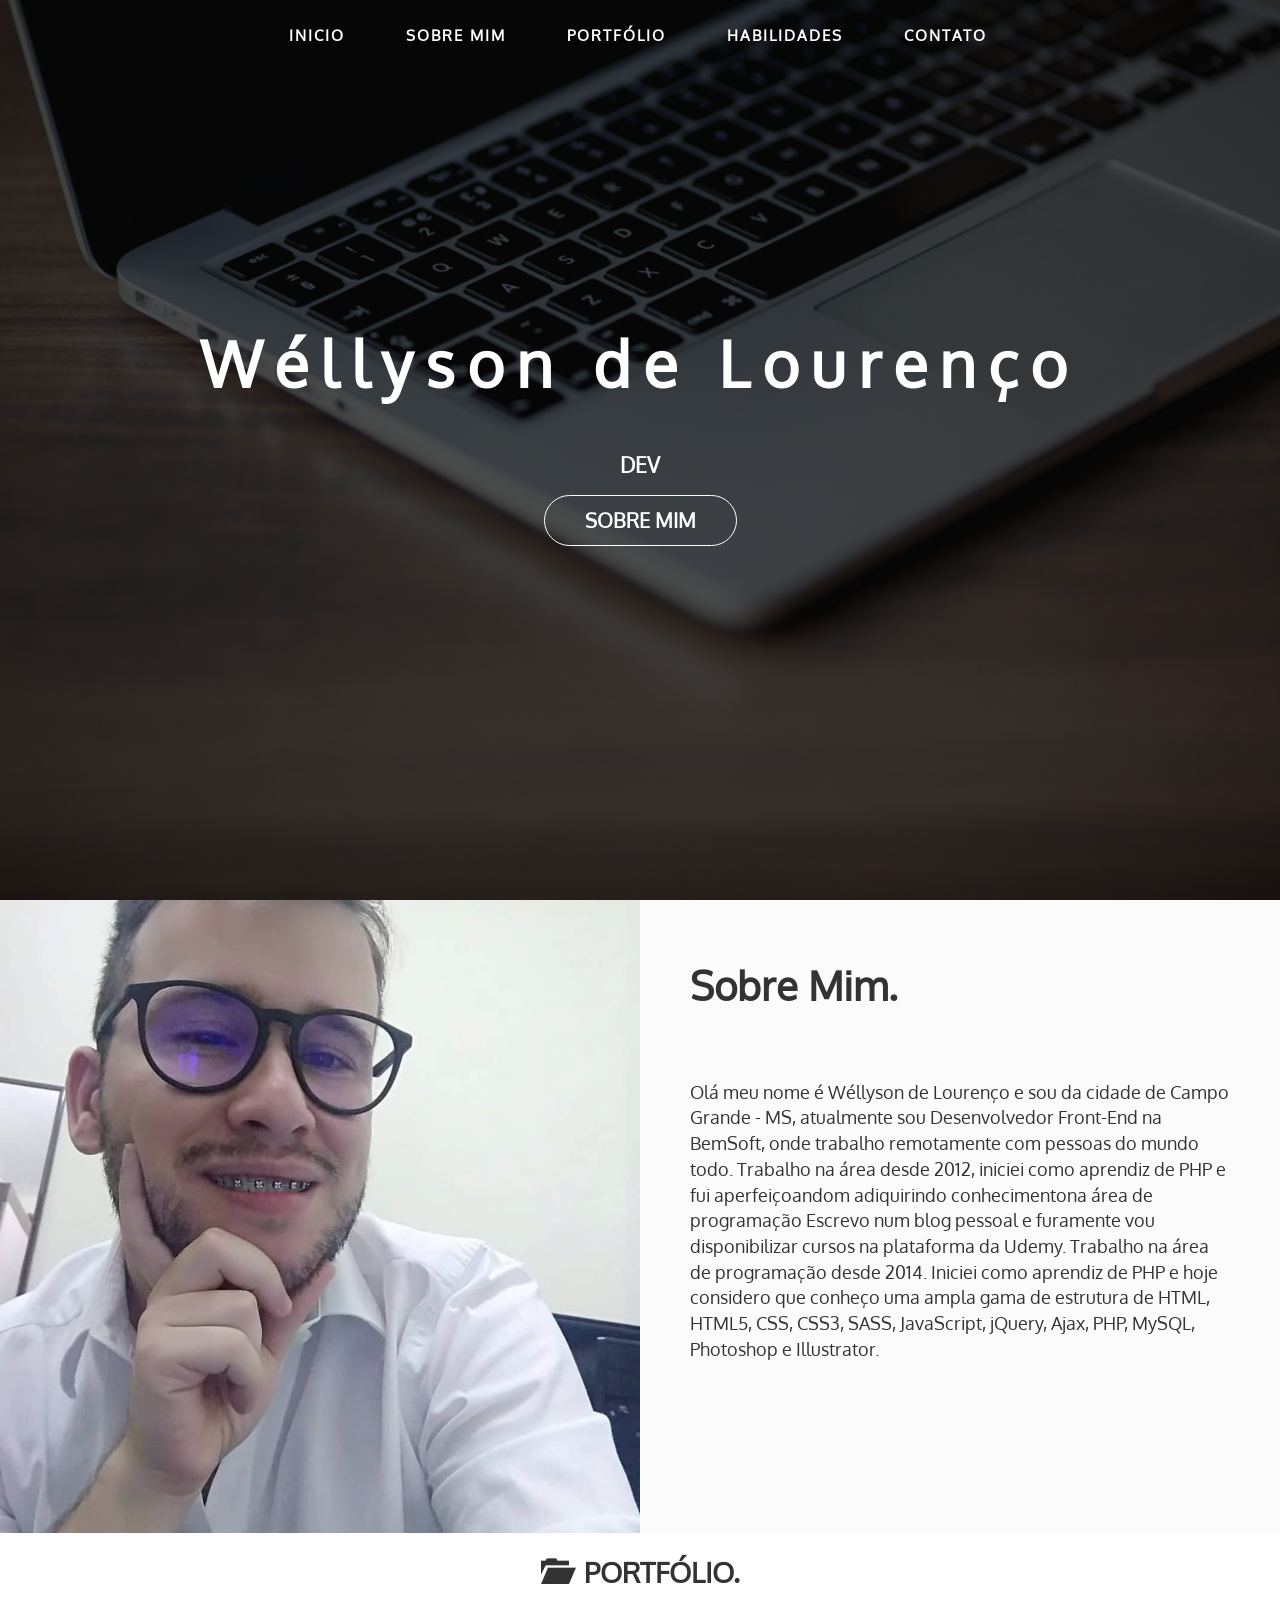
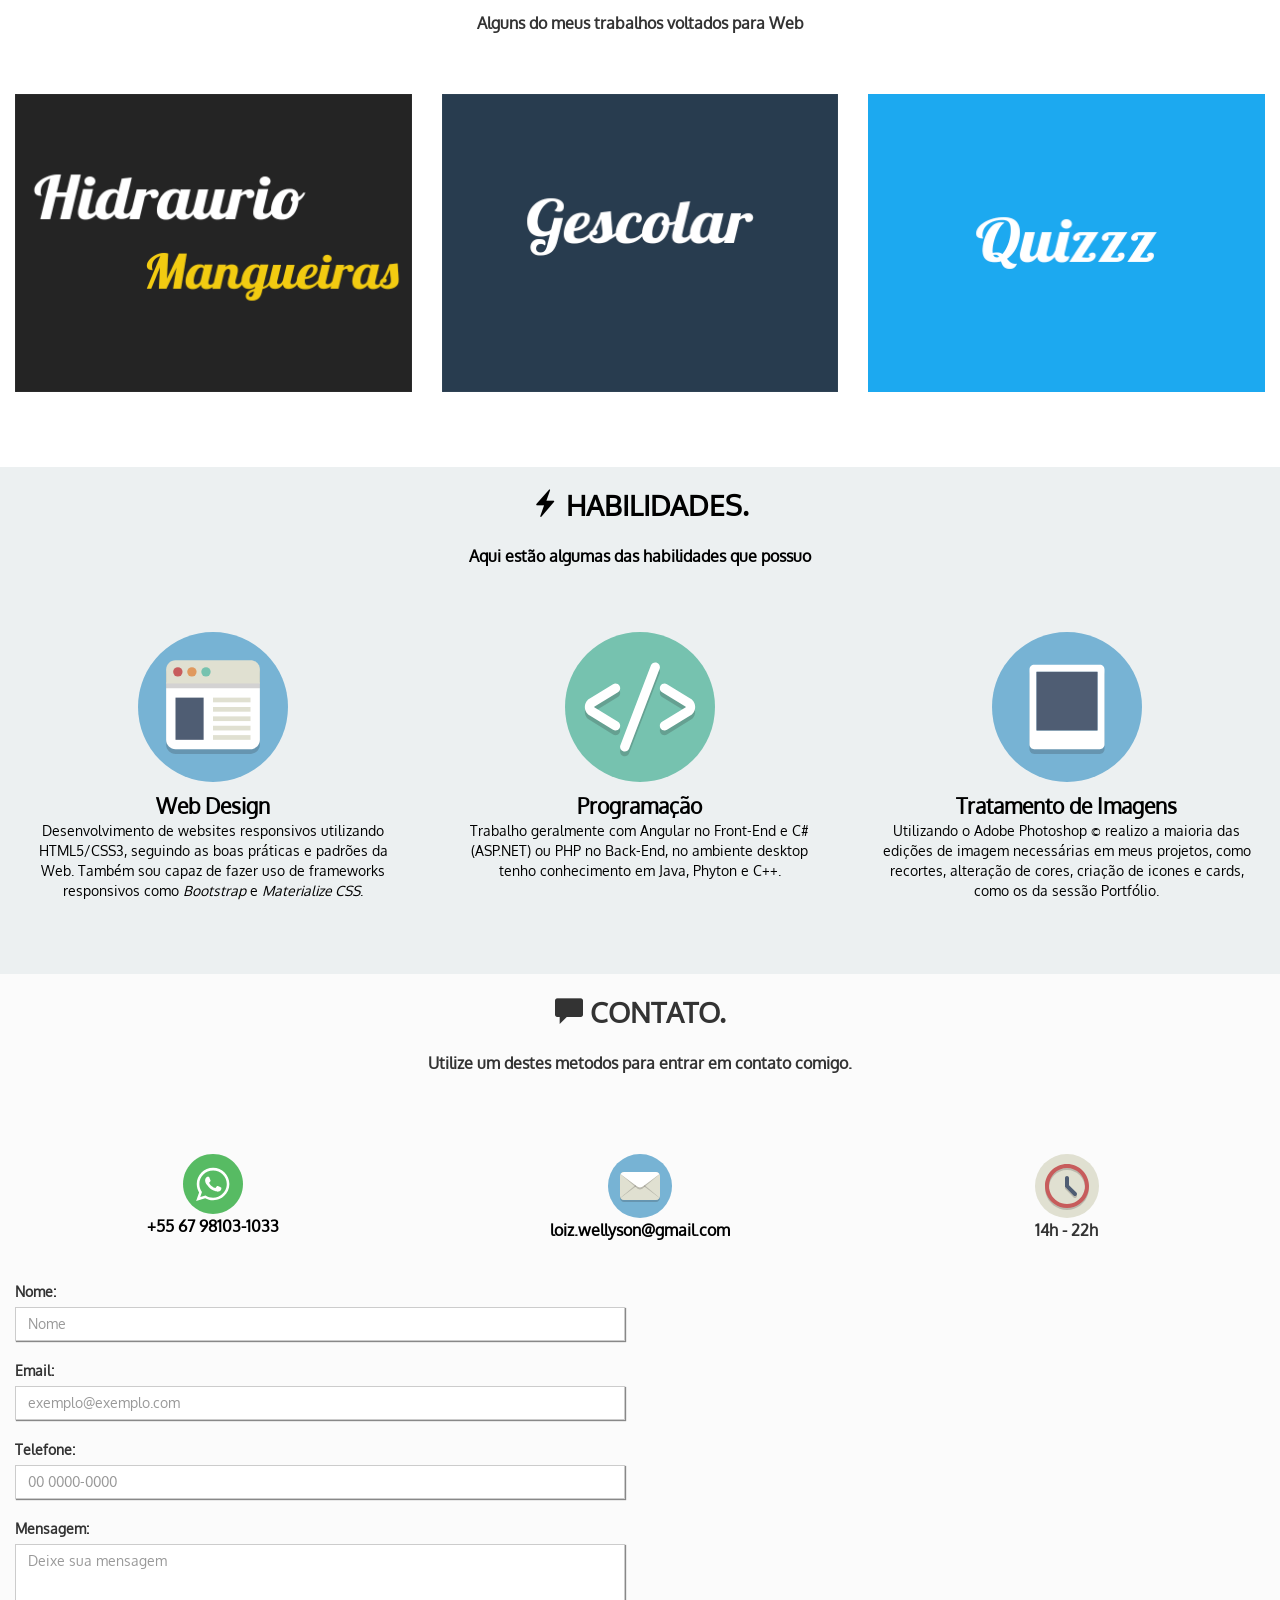
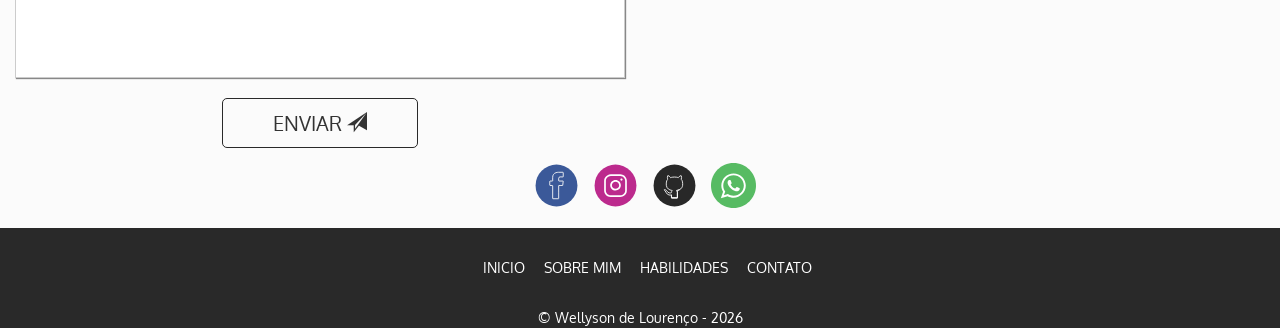
<file: index.html>
<!doctype HTML>
<html pt-br>
  <head>
    <title>Wellyson de Lourenco</title>
    <meta name="viewport" content="width=device-width, initial-scale=1.0">
    <meta charset="utf-8">
    <meta name="keywords" content="Wellyson de Lourenco, wellyson, lourenco, lourenço, wéllyson, Desenvolvedor, desenvolvedor web,web developer,developer,
      ,PHP, SQL, html , Javascript, Programador web, web designer, web design, web, 
      designer"> 
    <meta name="Description" content="Wellyson de Lourenco - Web Designer e Desenvolvedor">
    <link rel="apple-touch-icon" sizes="180x180" href="img/favicons/apple-touch-icon.png">
    <link rel="icon" type="image/png" href="img/favicons/favicon-32x32.png" sizes="32x32">
    <link rel="icon" type="image/png" href="img/favicons/favicon-16x16.png" sizes="16x16">
    <link rel="manifest" href="img/favicons/manifest.json">
    <link rel="mask-icon" href="img/favicons/safari-pinned-tab.svg" color="#5bbad5">
    <meta name="theme-color" content="#ffffff">
    <link rel="stylesheet" href="css/estilo.css">
    <link rel="stylesheet" href="css/bootstrap.min.css">
  </head>
  <body>
      <div class="topo" id="topo">
        <a href="#banner">
          <button class="btn-nav">
            <h1><span class="glyphicon glyphicon-home"></span></h1>
          </button>
        </a>
        <a href="#sobremim">
          <button class="btn-nav">
            <h1><span class="glyphicon glyphicon-user"></span></h1>
          </button>
        </a>
        <a href="#portfolio">
          <button class="btn-nav">
            <h1><span class="glyphicon glyphicon-folder-open"></span></h1>
          </button>
        </a>
        <a href="#habilidades">
          <button class="btn-nav">
            <h1><span class="glyphicon glyphicon-flash"></span></h1>
          </button>
        </a>
        <a href="#contato">
          <button class="btn-nav">
            <h1><span class="glyphicon glyphicon-comment"></span></h1>
          </button>
        </a>
      </div>
      <nav class="navbar" id="navbar">
        <ul>
          <a href="#banner" id="linkbanner">
            <li class="nav-item">
              <h2>Inicio</h2>
            </li>
          </a>
          <a href="#sobremim">
            <li class="nav-item">
              <h2>Sobre Mim</h2>
            </li>
          </a>
          <a href="#portfolio">
            <li class="nav-item">
              <h2>Portfólio</h2>
            </li>
          </a>
          <a href="#habilidades">
            <li class="nav-item">
              <h2>Habilidades</h2>
            </li>
          </a>
          <a href="#contato">
            <li class="nav-item">
              <h2>Contato</h2>
            </li>
          </a>
        </ul>
      </nav>
      <section class="jumbotron" id="banner">
        <h1 id="bannertxt">Wéllyson de Lourenço</h1>
        <h2 id="bannertxt2">DEV</h2>
        <a href="#sobremim"><button class="buttonbanner">Sobre Mim</button></a>
      </section>
      <section class="container-fluid" id="sobremim">
        <div class="row">
          <div class="col-md-6" id="foto"> 
            <figure>
              <img src="img/eu.jpg">
            </figure>
          </div>
          <article class="col-md-6 col-sm-12 tex">
            <h1>Sobre&nbsp;Mim.</h1>
            <p class="text-left"> Olá meu nome é Wéllyson de Lourenço e sou da  cidade de Campo Grande - MS, atualmente sou Desenvolvedor 
			Front-End na BemSoft, onde trabalho remotamente com pessoas do mundo todo. Trabalho na área desde 2012, iniciei como 
			aprendiz de PHP e fui aperfeiçoandom adiquirindo conhecimentona área de programação
			
			Escrevo num blog pessoal e furamente vou disponibilizar cursos na plataforma da Udemy.
			Trabalho na área de programação desde 2014. Iniciei como aprendiz de PHP e hoje considero que
			conheço uma ampla gama de estrutura de HTML, HTML5, CSS, CSS3, SASS, JavaScript, jQuery, Ajax, PHP, MySQL,
			Photoshop e Illustrator.
			
			<!--Graduando em Analises e Desenvolvimento de sistemas pela Universidade Estácio de Sá.
			Possuo experiência ativa na resolução de problemas emergênciais em SQL e DEV.
No momento estou alocado na equipe de suporte aos sistemas WiseLab, sisCash e sisCall.-->

            </p>
          </article>
        </div>
      </section>
      <section class="container-fluid" id="portfolio">
        <div class="row">
          <div class="col-md-12 text-center">
            <h1 class="titulo"><span style="margin-right: 15px;" class="glyphicon glyphicon-folder-open"></span>Portfólio.</h1>
            <h3 class="subtitle">Alguns do meus trabalhos voltados para Web</h3>
          </div>
        </div>
        <div class="row ">
          <div class="col-md-4  col-sm-6  col-xs-12">
            <figure>
              <img src="img/hidrau.png" alt="Hidraurio Mangueiras Hidraulicas">
              <figcaption>
                <a href="http://hidrauriomangueiras.com.br" target="_blank"><button >Visitar</button></a>
                <a href="https://github.com/tiagosilveiraa/hidraurio" target="_blank"><button >Github</button></a>
              </figcaption>
            </figure>
          </div>
          <div class="col-md-4 col-sm-6 col-xs-12">
            <figure>
              <img src="img/gescolar.png" alt="Sistema de Gestão Escolar">
              <figcaption>
                <a href="http://tiagotestes.esy.es/Gescolar" target="_blank"><button >Visitar</button></a>
                <a href="https://github.com/tiagosilveiraa/gescolar" target="_blank"><button >Github</button></a>
              </figcaption>
            </figure>
          </div>
          <div class="col-md-4 col-sm-6 col-xs-12">
            <figure>
              <img src="img/quizz.png" alt="Quiz Teocratico">
              <figcaption>
                <a href="http://tiagotestes.esy.es/Game/" target="_blank"><button>Visitar</button></a>
                <a href="https://github.com/tiagosilveiraa/Gameteocratico" target="_blank"><button >Github</button></a>
              </figcaption>
            </figure>
          </div>
        </div>
      </section>
      <section class="container-fluid" id="habilidades">
        <div class="row text-center">
          <div class="col-md-12 text-center">
            <h1 class="titulo"><span class="glyphicon glyphicon-flash"></span> Habilidades.</h1>
            <h3 class="subtitle">
              Aqui estão algumas das habilidades que possuo
            </h3>
          </div>
        </div>
        <div class="row">
          <div class="col-md-4 ">
            <div class="thumbnail text-center">
              <img src="img/site.svg" alt="">
              <div class="caption">
                <h2>Web Design</h2>
                Desenvolvimento de websites responsivos utilizando HTML5/CSS3, seguindo as boas práticas e padrões da Web.
                Também sou capaz de fazer uso de frameworks responsivos como 
                <i>Bootstrap</i> e <i>Materialize CSS</i>.
              </div>
            </div>
          </div>
          <div class="col-md-4 ">
            <div class="thumbnail text-center">
              <img src="img/prog.svg" alt="">
              <div class="caption">
                <h2>Programação</h2>
                <p>
                  Trabalho geralmente com Angular no Front-End e C# (ASP.NET) ou PHP no Back-End, no ambiente desktop tenho conhecimento em Java, Phyton e C++.
                </p>
              </div>
            </div>
          </div>
          <div class="col-md-4 ">
            <div class="thumbnail text-center">
              <img src="img/imagem.svg" alt="">
              <div class="caption">
                <h2>Tratamento de Imagens</h2>
                <p>
                  Utilizando o Adobe Photoshop <small>&copy;</small> realizo a maioria das edições de imagem necessárias em meus projetos, como recortes, alteração de cores, criação de icones e cards,
                  como os da sessão Portfólio.
                </p>
              </div>
            </div>
          </div>
        </div>
      </section>
      <section class="container-fluid" id="contato">
        <div class="row text-center">
          <div class="col-md-12 text-center">
            <h1 class="titulo"><span class="glyphicon glyphicon-comment"></span> Contato.</h1>
            <h3 class="subtitle">Utilize um destes metodos para entrar em contato comigo.
            </h3>
          </div>
        </div>
        <div class="row text-center" >
          <div class="col-md-4 col-sm-4 text-center">
            <a href="tel:+55 67 98103-1033">
              <figure class="text-center">
                <img src="img/whats.svg" alt="Telefone de contato">
                <figcaption>
                  <h3>+55 67 98103-1033</h3>
                </figcaption>
              </figure>
            </a>
          </div>
          <div class="col-md-4 col-sm-4 text-center">
            <a href="mailto:loiz.wellyson@gmail.com">
              <figure class="text-center">
                <img src="img/email.svg" alt="E-mail">
                <figcaption>
                  <h3>loiz.wellyson@gmail.com</h3>
                </figcaption>
              </figure>
            </a>
          </div>
          <div class="col-md-4 col-sm-4 text-center">
            <figure class="text-center">
              <img src="img/relogio.svg" alt="Horário">
              <figcaption>
                <h3>14h - 22h</h3>
              </figcaption>
            </figure>
          </div>
        </div>
        <div class="row">
          <form id="formcontato" class="col-md-6">
            <label> Nome:</label>
            <input type="text" id="nome" name="nome" class="form-control" placeholder="Nome" aria-describedby="basic-addon1">
             <div class="validacao" id="valida_nome">
                
             </div>
            
            <label>Email: </label>
            <input type="text" id="email" name="email" class="form-control" placeholder="exemplo@exemplo.com" aria-describedby="basic-addon1">
            <div class="validacao" id="valida_email">
                
            </div>
            
            <label>Telefone:</label>
            <input type="text" id="telefone" name="telefone" placeholder="00 0000-0000" class="form-control" aria-describedby="basic-addon1">
            <div class="validacao" id="valida_telefone">
                
            </div>
            
            <label>Mensagem:</label>
            <textarea rows="6" class="form-control" placeholder="Deixe sua mensagem" name="mensagem" id="mensagem"></textarea>
            <div class="validacao" id="valida_mensagem">
                
            </div>
            
            <div class="text-center">
              <button type="submit" class="button" id="enviar">Enviar <span class="glyphicon glyphicon-send"></span></button>
            </div>
           
            <div class="notificacao text-center" id="notificacao">
              <h2 id="titnotif">
              </h2>
              <p id="txtnotif"></p>
            </div>
          </form>
          <adress class="col-md-6 text-center" >
            <iframe src="https://www.google.com/maps/embed?pb=!1m14!1m8!1m3!1d14951.185696972247!2d-54.5698354!3d-20.4735529!3m2!1i1024!2i768!4f13.1!3m3!1m2!1s0x0%3A0x262d72be5abf9cd4!2sCondominio+Nova+Holanda+janda!5e0!3m2!1spt-BR!2sbr!4v1517754695588"  allowfullscreen></iframe>
          </adress>
        </div>
        <div class="row">
          <div class=" col-md-12 col-sm-12 text-center" >
            <ul>
              <li><a href="https://www.facebook.com/wellyson.lourenco/" target="_blank">
                <img src="img/fb.svg" />
                </a>
              </li>
              <li><a href="https://www.instagram.com/wellysonlourenco/" target="_blank">
                <img src="img/insta.svg" />
                </a>
              </li>
              
              <li><a href="https://github.com/wellysonlourenco/"  target="_blank">
                <img src="img/github.svg" />
                </a>
              </li>
              <li><a href="https://api.whatsapp.com/send?1=pt_BR&phone=5567981031033"  target="_blank">
                <img src="img/whats.svg" />
                </a>
              </li>
            </ul>
          </div>
        </div>
      </section>
      <footer class="container-fluid">
        <div class="row">
          <div class="col-md-12 col-sm-12 text-center">
            <ul>
              <li><a href="#banner" id="footerlinkbanner">INICIO</li>
              </a>
              <li><a href="#sobremim">SOBRE MIM</li>
              </a>
              <li><a href="#habilidades">HABILIDADES</li>
              </a>
              <li><a href="#contato">CONTATO</li>
              </a>
            </ul>
          </div>
        </div>
        <div class="row">
          <div class="col-md-12 text-center">
            <p> &copy; Wellyson de Lourenço - <span id="data"></span></p>
          </div>
        </div>
      </footer>
    <script src="js/jquery.js"></script>
    <script src="js/script.js"></script>
  </body>
</html>
</file>
<file: css/estilo.css>
*{
  margin: 0;
  padding: 0;
  text-decoration: none !important;
  font-family: "Oxygen", sans-serif;
}
html, body{
  height: 100%;
  margin: 0;
}

.topo{
  display: none;
}
.btn-nav{
  display: none;
}

@font-face {
    font-family: 'Oxygen';
    src: local('Oxygen Regular'), local('Oxigen-Regular'), url(../fonts/Oxygen-Regular.ttf) format('truetype');
}

.text-center{
  text-align: center !important;
}

.text-left{
  text-align: left !important;
}

.text-right{
  text-align: right !important;
}

.text-justify{
  text-align: justify !important;
}

.subtitle{
  padding-bottom: 60px;
}

.navbar{
  height: 75px;
  text-align: center;
  position: fixed;
  top:0;
  background-color: transparent;
  width: 100%;
  color: #fff;
  z-index: 999;
  letter-spacing: 2px;
  transition: all 1.1s ease;
  -webkit-transition: all 1.1s ease;
  -moz-transition: all 1.1s ease;
  -o-transition: all 1.1s ease;

}

.nav-item{
  font-style: bold;
  display: inline-block;
  text-transform: uppercase;
  color: #fff;
  margin-left: 25px;
  margin-top: 25px;
  list-style: none;
  font-size: 10px;
  transition: all 0.4s ease;
  -webkit-transition: all 0.4s ease;
  -moz-transition: all 0.4s ease;
  -o-transition: all 0.4s ease;
}
.nav-item:hover{
  transform: translateY(8px);
  -webkit-transform: translateY(8px);
  -moz-transform: translateY(8px);
  -ms-transform: translateY(8px);
}
.nav-item:last-child{
  padding-right: 30px;
}

img{
  max-width: 100% !important;
  max-height: 100% !important;
}
#banner{
  height: 100vh;
  background-color: #292929;
  padding-left: 15px;
  padding-right: 15px;
  background: linear-gradient(rgba(0, 0, 0, 0.7), rgba(0, 0, 0, 0.7)), url('../img/banner.jpeg');
  background: -webkit-linear-gradient(rgba(0, 0, 0, 0.7), rgba(0, 0, 0, 0.7)), url('../img/banner.jpeg');
  background: -moz-linear-gradient(rgba(0, 0, 0, 0.7), rgba(0, 0, 0, 0.7)), url('../img/banner.jpeg');
  background: -o-linear-gradient(rgba(0, 0, 0, 0.7), rgba(0, 0, 0, 0.7)), url('../img/banner.jpeg');
  background-repeat:no-repeat;
  background-size: cover;
  background-position: center;
  margin-bottom: 0;
  color: #fff;
  text-align: center;
  top: 0 !important;
}

#banner h1{
  letter-spacing: 0.2em;
  margin-top: 30vh;
 
}
#banner a {
  color: #fff !important
}
#banner h2{
  opacity: 2;
  padding-bottom: 15px;
}
#banner button{
 text-transform: uppercase;
 font-size: 20px;
 font-weight: bold;
 font-style: bold;
 padding-top: 10px;
 padding-bottom: 10px;
 padding-right: 40px;
 padding-left: 40px;
 border: .8px solid #fff;
 border-top-left-radius: 30px;
 border-top-right-radius: 30px;
 border-bottom-right-radius: 30px;
 border-bottom-left-radius: 30px;
 background-color: transparent;
 outline: none !important;
}
#banner button:hover{
  background-color: rgba(255,255,255, 0.1) ;
  color: #fff;
}
.titulo{
 text-transform: uppercase;
}

#sobremim{
  background-color: #fbfbfb;
}
#sobremim .col-md-6{
  margin: 0 !important;
  padding: 0!important;
}
#sobremim img {
  max-width: 100%;
  margin: 0;
  padding: 0;
}
#sobremim h1 {
    padding-top: 30px;
    padding-right: 50px;
    padding-bottom: 39px;
    padding-left: 50px;
    font-weight: 1500;
    font-size: 40px;
    font-style: bold;
}
#sobremim p{
    padding-top: 0px;
    padding-right: 50px;
    padding-left: 50px;
    font-weight: 1500;
    font-size: 18px;
    font-style: bold;
}

#portfolio{
  background-color: #fff;
  padding-bottom: 60px !important;
}

#portfolio figure{
  display: flex;
  flex-direction: column;
  position: relative;
  overflow: hidden;
  padding-bottom: 15px;
}

#portfolio img{
  width: 100%;
  max-width: 100%;
  transition: all 0.4s ease;
  -webkit-transition: all 0.4s ease;
  -moz-transition: all 0.4s ease;
  -o-transition: all 0.4s ease;
  overflow: hidden;
}

#portfolio figure figcaption{
  overflow: hidden;
  position: absolute;
  bottom: -80px;
  height: 80px;
  width: 100%;
  transition: all 0.4s ease;
  -webkit-transition: all 0.4s ease;
  -moz-transition: all 0.4s ease;
  -o-transition: all 0.4s ease;
  color: #fff;
  background-color: #292929;
  text-align: center;
  justify-content: center;
  padding-top: 15px;
}
#portfolio figure:hover figcaption {
  transform: translateY(-90px);
  -webkit-transform: translateY(-90px);
  -moz-transform: translateY(-90px);
  -ms-transform: translateY(-90px);
}
#portfolio figure:hover img {
  opacity: 1;
  transform: translateY(-50px);
  -webkit-transform: translateY(-50px);
  -moz-transform: translateY(-50px);
  -ms-transform: translateY(-50px);
}
#portfolio figcaption button {
  color: #fff;
  background-color: #292929;
  letter-spacing: 2px;
  padding: 10px;
  font-size: 1.2em;
  border: 0.5px solid #fff;
  transition: all 0.4s linear;
  transition: all 0.4s ease;
  -webkit-transition: all 0.4s ease;
  -moz-transition: all 0.4s ease;
  -o-transition: all 0.4s ease;
   outline: none !important;
}

#habilidades{
  background-color: #ECF0F1;
  color: #000;
  padding-bottom: 40px;
  border-color: black;

}

#habilidades img {
  width: 150px;
  transition: all 0.7s ease;
  -webkit-transition: all 0.7s ease;
  -moz-transition: all 0.7s ease;
  -o-transition: all 0.7s ease;
}

#habilidades img:hover {
  transform: rotate(360deg);
  -webkit-transform: rotate(360deg);
  -moz-transform: rotate(360deg);
  -o-transform: rotate(360deg);
  -ms-transform: rotate(360deg); /* IE 9 */
}

.thumbnail{
  background-color: transparent !important;
  border: none !important;
}
.thumbnail img{
  width: 150px;
}
.caption{
  color: #000 !important;
}

#contato{
  padding-bottom: 20px;
  background-color: #fbfbfb;
}
#contato figure{
  transition: all 0.4s ease;
  -webkit-transition: all 0.4s ease;
  -moz-transition: all 0.4s ease;
  -o-transition: all 0.4s ease;
  padding-top: 20px;
  padding-bottom: 20px;
}
#contato figure:hover {
  transform: translateY(-8px);
  -webkit-transform: translateY(-8px);
  -moz-transform: translateY(-8px);
  -ms-transform: translateY(-8px);
}
#contato li{
  list-style: none;
  display: inline;
  text-align: center;
  padding-left: 10px;
}
#contato li img{
  margin-top: 15px;
  width: 45px;
  transition: all 0.2s linear;
  -webkit-transition: all 0.2s linear;
  -moz-transition: all 0.2s linear;
  -o-transition: all 0.2s linear;
}
#contato a{
  text-decoration: none!important;
  color: #000 !important;
}
label{
  padding-top: 20px;
}
input[type="text"], textarea{
  background-color: #fff !important;
  border-radius: 0px !important;
  -webkit-border-radius: 0px !important;
  -moz-border-radius: 0px !important;
  -o-border-radius: 0px !important;
  -ms-border-radius:0px !important;
   box-shadow: 1px 1px 1px #888888 !important;
  -webkit-box-shadow: 1px 1px 1px #888888 !important;
  -moz-box-shadow: 1px 1px 1px #888888 !important;
  -o-box-shadow: 1px 1px 1px #888888 !important;
  -ms-box-shadow: 1px 1px 1px #888888 !important;
}
input:focus, textarea:focus{
  border: 2px solid #59ABE3 !important;
}

#contato .col-md-6:last-child{
  margin-left: 0!important;
  margin-right: 0!important;
  padding-left: 0!important;
  padding-right: 10px!important;
  height: 418px;
}

#contato button{
margin-top: 20px;
text-transform: uppercase !important;
font-size: 20px !important;
background: transparent;
padding: 10px 50px;
border: 1px solid #292929;
border-radius:  5px !important;
-webkit-border-radius:  5px !important;
-moz-border-radius:  5px !important;
-o-border-radius:  5px !important;
-ms-border-radius: 5px !important;
transition: all .8s linear;
-webkit-transition: all .8s linear;
-moz-transition: all .8s linear;
-o-transition: all .8s linear;
 outline: none !important;
}

#contato button:hover{
 background: #000 !important;
 color: #fff !important;
}

#contato li img:hover{
  -webkit-transform: translateY(-8px);
  -moz-transform: translateY(-8px);
  -ms-transform: translateY(-8px);
  transform: translateY(-8px);
}
textarea{
  resize: none !important;
}
.validacao{
  display: none;
  color: #fff;
  margin-top: 5px;
  background-color: #E26A6A;
  border-top-left-radius: 5px;
  border-top-right-radius: 5px;
  border-bottom-right-radius: 5px;
  border-bottom-left-radius: 5px;
  height: 30px;
}
.palerta{
  padding-left: 8px;
  padding-top: 5px; 
  font-weight: bold;
}
iframe{
  margin-left: 0!important;
  margin-right: 0!important;
  padding-left: 0!important;
  padding-right: 0!important;
  padding-top: 25px;

  width: 100%;
  height:100%;
  border: none;
}


.notificacao{
 padding: 5px 5px;
 margin-top: 20px;
 width: 100%;
 text-align: center;
 margin-bottom: 20px;
 display: none;
}

.boa{
  border: 2px solid #87D37C;
}
.info{
  border: 2px solid #f2ca18;
}
.ruim{
  border: 2px solid #F22613;
}
footer{
  background-color: #292929;
  color: #fff;
}
footer a {
  color: #fff;
  text-decoration: none;
}
footer a:hover {
  color: #59ABE3;
  text-decoration: none;
}
footer ul{
 padding-top: 30px;
 padding-bottom: 30px;
}
footer li{
  text-align: center;
  display: inline;
  text-align: left;
  padding-left: 15px;
}

/*--------------------------------*/


@media only screen and (max-width: 756px){
  .navbar{
    display: none;
  }

.topo{
  transform: translateZ(0);
  -webkit-transform: translateZ(0);
  -moz-transform: translateZ(0);
  -o-transform: translateZ(0);
  display: inline;
  z-index: 9;
  position: fixed;
  top:0;
  background-color: #fff;
  width: 100vw;
  height: 60px;
  text-align: center;
-webkit-box-shadow: 0px 3px 5px 0px rgba(143,143,143,1);
-moz-box-shadow: 0px 3px 5px 0px rgba(143,143,143,1);
box-shadow: 0px 3px 5px 0px rgba(143,143,143,1);
 }
 .btn-nav{
   color: #000 !important;
   border: none;
   background-color: transparent;
   margin-left: 10px;
   margin-top: -6px;
   display: inline;
   margin-right: 7%;
   outline: none !important;
 }

.active{
  color: #22A7F0 !important;
}

#portfolio{
  padding-top: 15px;
  padding-bottom: 60px;
}

.subtitle{
  padding-bottom: 60px;
}

#contato .col-md-6:last-child{
  margin-left: 0!important;
  margin-right: 0!important;
  padding-left: 0!important;
  padding-right: 0px!important;
  height: 5em;
}
iframe{
  margin-left: 0!important;
  margin-right: 0!important;
  padding-left: 0!important;
  padding-right: 0!important;
  padding-top: 25px;
  width: 100%;
  height:100%;
  border: none;
}
footer li {
  padding: 2px;
}
#contato .col-sm-12{
  margin: 0 !important;
  padding: 0 !important
}
footer .col-sm-12{
  margin: 0 !important;
  padding: 0 !important
}
}
@media only screen and (max-width: 756px) and (orientation: landscape){
  .btn-nav{
    margin-left: 35px;
  }
}
</file>
